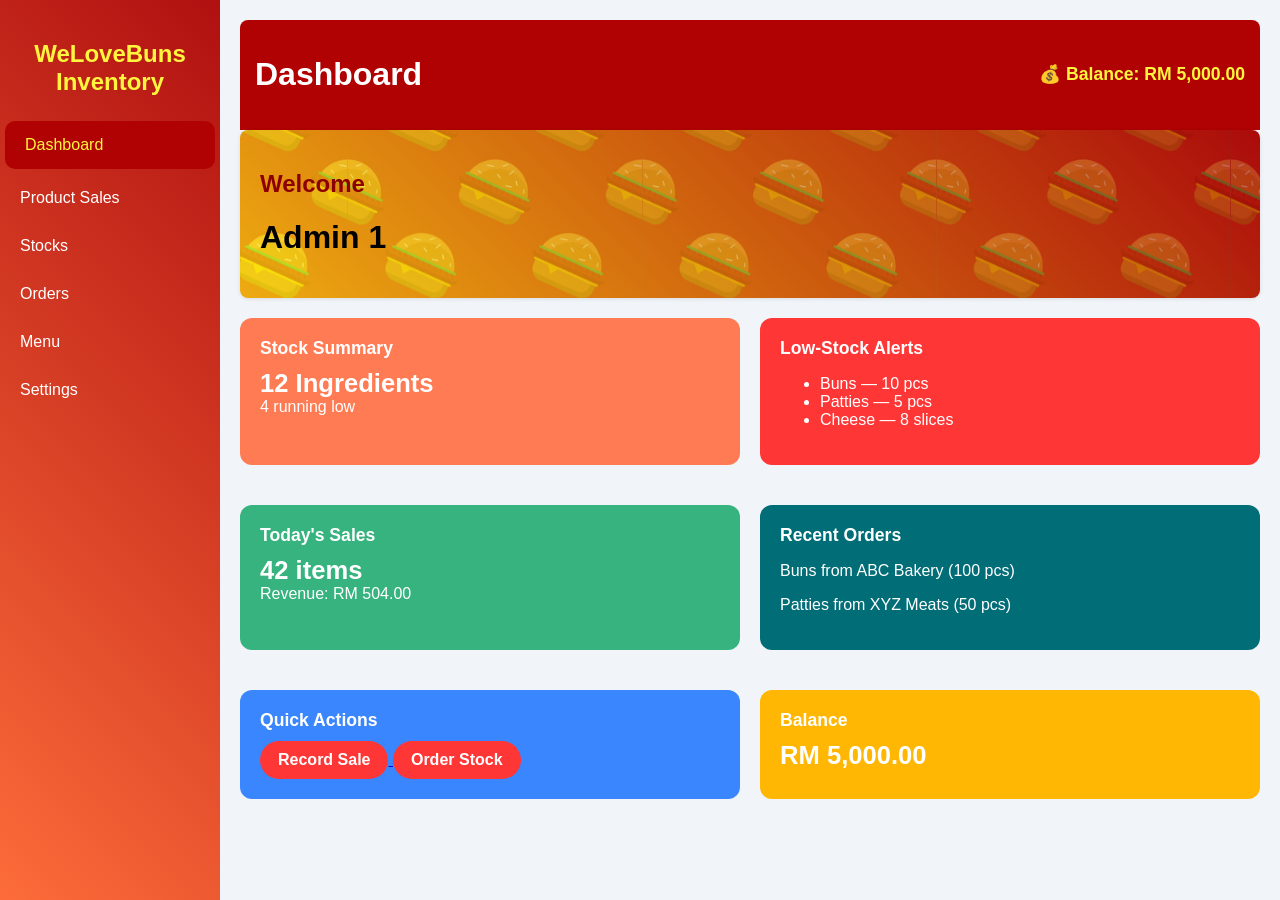
<file: index.html>
<!DOCTYPE html>
<html lang="en">
<head>
  <meta charset="UTF-8">
  <meta name="viewport" content="width=device-width, initial-scale=1.0">
  <title>Burger Inventory - Dashboard</title>
  <link rel="stylesheet" href="style.css">
</head>
<body>

  <div class="sidebar">
    <h2>WeLoveBuns Inventory</h2>
    <a href="index.html" class="active">Dashboard</a>
    <a href="sales.html">Product Sales</a>
    <a href="stocks.html">Stocks</a>
    <a href="orders.html">Orders</a>
    <a href="menu.html">Menu</a>
    <a href="settings.html">Settings</a>
  </div>

  <div class="main">
    <div class="header">
      <h1>Dashboard</h1>
        <div class="money-display">
          💰 Balance: RM 5,000.00
        </div>
    </div>
    <div class="content" id="dashboard">
      <h2 style ="color: rgb(140, 0, 0);">Welcome</h2>
      <h1>Admin 1</h1>
    </div>
     <div class="dashboard-grid">

      <div class="card stock">
        <h3>Stock Summary</h3>
        <div class="stat">12 Ingredients</div>
        <div>4 running low</div>
      </div>

      <div class="card low">
        <h3>Low-Stock Alerts</h3>
        <ul class="low-list">
          <li>Buns — 10 pcs</li>
          <li>Patties — 5 pcs</li>
          <li>Cheese — 8 slices</li>
        </ul>
      </div>

      <div class="card sales">
        <h3>Today's Sales</h3>
        <div class="stat">42 items</div>
        <div>Revenue: RM 504.00</div>
      </div>

      <div class="card orders">
        <h3>Recent Orders</h3>
        <p>Buns from ABC Bakery (100 pcs)</p>
        <p>Patties from XYZ Meats (50 pcs)</p>
      </div>

      <div class="card actions">
        <h3>Quick Actions</h3>
        <a href="sales.html">
          <button>Record Sale</button>
        </a>
        <a href="orders.html">
        <button>Order Stock</button>
       </a>
      </div>

      <div class="card balance">
        <h3>Balance</h3>
        <div class="stat">RM 5,000.00</div>
      </div>

    </div>

  </div>

</body>
</html>
</file>
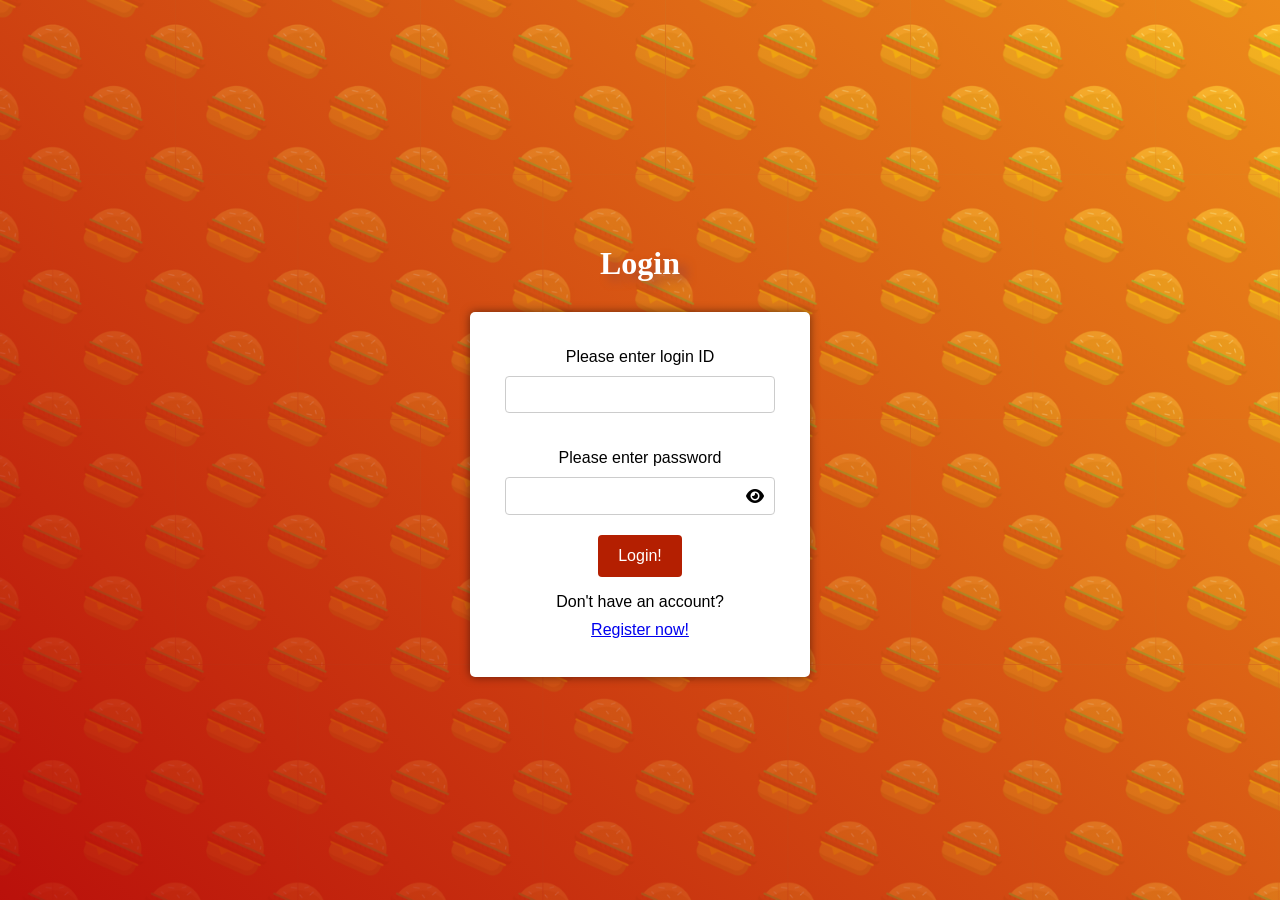
<file: login.html>
<!DOCTYPE html>
<html lang="en">
<head>
    <meta charset="UTF-8">
    <title>register form</title>
    <link rel="stylesheet" href="login.css">
    <link rel="stylesheet" href="https://cdnjs.cloudflare.com/ajax/libs/font-awesome/6.6.0/css/all.min.css">
</head>

<body>
    <div class="container">
    <h1>Login</h1>
    <form action="index.html">
        <p>Please enter login ID</p>
        <input type="text">
        <p>Please enter password</p>
        <div class="password-container">
            <input type="password" id="input_pass">
            <i id="btn_passview" class="fa-solid fa-eye toggle-icon"></i>
        </div>
        <input type="submit" value="Login!">
        <p>Don't have an account?</p>
        <a href="register.html">Register now!</a>
    <br></br>
    </form>

    <script src="pass_see.js"></script>
    </div>
</body>

</html>
</file>
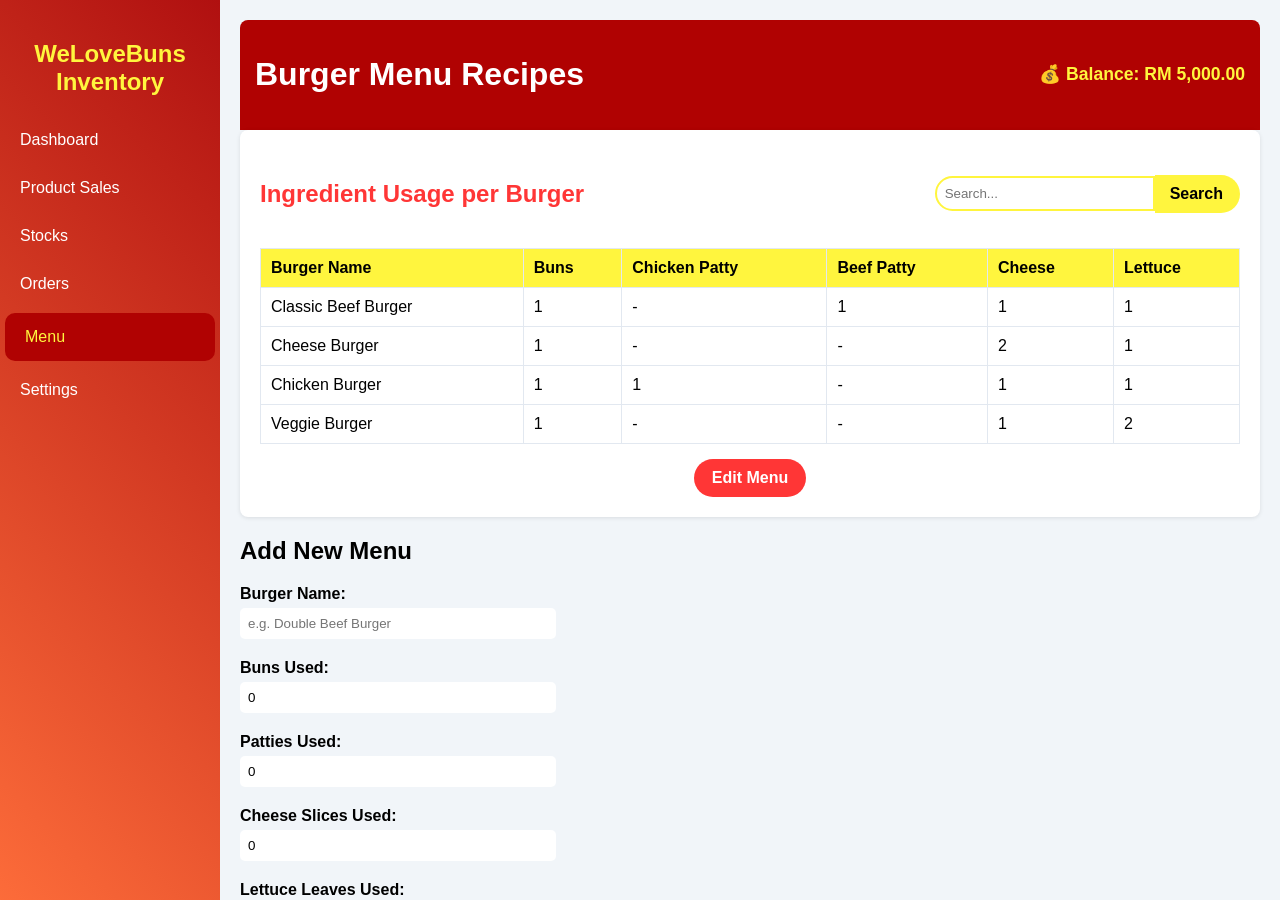
<file: menu.html>
<!DOCTYPE html>
<html lang="en">
<head>
  <meta charset="UTF-8">
  <meta name="viewport" content="width=device-width, initial-scale=1.0">
  <title>Burger Menu - Ingredients</title>
  <link rel="stylesheet" href="style.css">
</head>
<body>

  <div class="sidebar">
    <h2>WeLoveBuns Inventory</h2>
    <a href="index.html">Dashboard</a>
    <a href="sales.html">Product Sales</a>
    <a href="stocks.html">Stocks</a>
    <a href="orders.html">Orders</a>
    <a href="menu.html" class="active">Menu</a>
    <a href="settings.html">Settings</a>
  </div>

  <div class="main">
    <div class="header">
      <h1>Burger Menu Recipes</h1>
        <div class="money-display">
          💰 Balance: RM 5,000.00
        </div>
    </div>

  <div class="content">
    <div class="title-bar">
      <h2>Ingredient Usage per Burger</h2>
      <div class="search-bar">
        <input type="text" placeholder="Search...">
        <button class="btn-search">Search</button>
      </div>
    </div>

      <table>
        <tr>
          <th>Burger Name</th>
          <th>Buns</th>
          <th>Chicken Patty</th>
          <th>Beef Patty</th>
          <th>Cheese</th>
          <th>Lettuce</th>
        </tr>
        <tr>
          <td>Classic Beef Burger</td>
          <td>1</td>
          <td>-</td>
          <td>1</td>
          <td>1</td>
          <td>1</td>
        </tr>
        <tr>
          <td>Cheese Burger</td>
          <td>1</td>
          <td>-</td>
          <td>-</td>
          <td>2</td>
          <td>1</td>
        </tr>
        <tr>
          <td>Chicken Burger</td>
          <td>1</td>
          <td>1</td>
          <td>-</td>
          <td>1</td>
          <td>1</td>
        </tr>
        <tr>
          <td>Veggie Burger</td>
          <td>1</td>
          <td>-</td>
          <td>-</td>  
          <td>1</td>
          <td>2</td>
        </tr>
      </table>
      <div style="text-align:center; margin-top:15px">
        <button onclick="alert('You will be directed to Editting Page!')">Edit Menu</button>
      </div>
    </div>
    <div class="add-product">
      <h2>Add New Menu</h2>
      <form id="new-product" action="#" method="post">
        <label for="new-name">Burger Name:</label>
        <input type="text" id="new-name" name="new_name" placeholder="e.g. Double Beef Burger" required>
        <br>
        <label for="bun-use">Buns Used:</label>
        <input type="number" id="bun-use" name="bun_use" min="0" value="0" required>
        <br>
        <label for="patty-use">Patties Used:</label>
        <input type="number" id="patty-use" name="patty_use" min="0" value="0" required>
        <br>
        <label for="cheese-use">Cheese Slices Used:</label>
        <input type="number" id="cheese-use" name="cheese_use" min="0" value="0">
        <br>
        <label for="lettuce-use">Lettuce Leaves Used:</label>
        <input type="number" id="lettuce-use" name="lettuce_use" min="0" value="0">
        <br>
        <label for="new-price">Price (RM):</label>
        <input type="number" id="new-price" name="new_price" step="0.10" placeholder="e.g. 15.00" required>
        <br>
        <button type="submit"onclick="alert('Product Added Successfully!')">Add Product</button>
      </form>
    </div>
  </div>

</body>
</html>
</file>
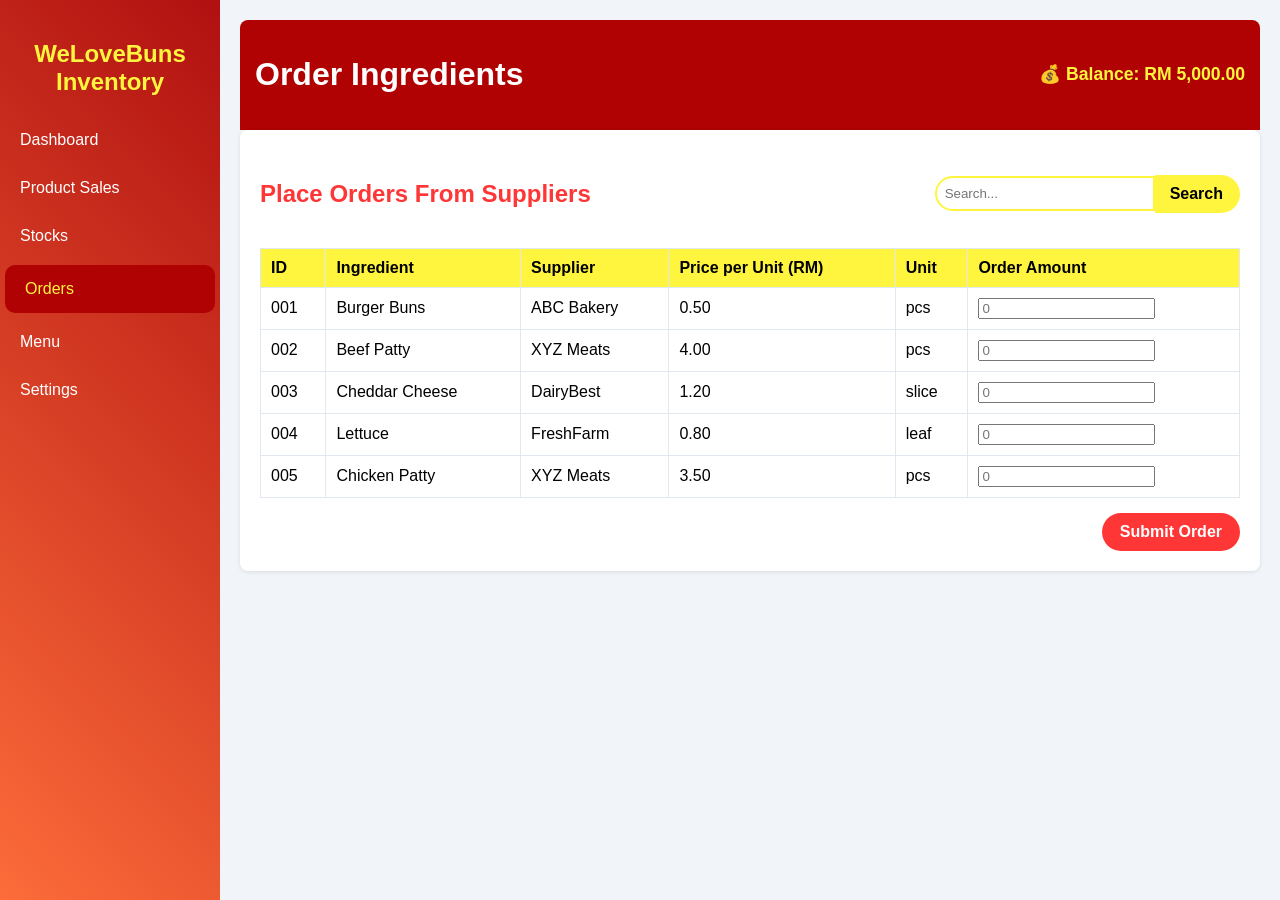
<file: orders.html>
<!DOCTYPE html>
<html lang="en">
<head>
  <meta charset="UTF-8">
  <meta name="viewport" content="width=device-width, initial-scale=1.0">
  <title>Orders - Inventory</title>
  <link rel="stylesheet" href="style.css">
</head>
<body>

  <div class="sidebar">
    <h2>WeLoveBuns Inventory</h2>
    <a href="index.html">Dashboard</a>
    <a href="sales.html">Product Sales</a>
    <a href="stocks.html">Stocks</a>
    <a href="orders.html"class="active">Orders</a>
    <a href="menu.html">Menu</a>
    <a href="settings.html">Settings</a>
  </div>

  <div class="main">
    <div class="header">
      <h1>Order Ingredients</h1>
        <div class="money-display">
          💰 Balance: RM 5,000.00
        </div>
    </div>
   <div class="content">
    
        <div class="title-bar">
        <h2>Place Orders From Suppliers</h2>
      <div class="search-bar">
        <input type="text" placeholder="Search...">
        <button class="btn-search">Search</button>
      </div>
    </div>

  <form action="#" method="post">
    <table>
      <tr>
        <th>ID</th>
        <th>Ingredient</th>
        <th>Supplier</th>
        <th>Price per Unit (RM)</th>
        <th>Unit</th>
        <th>Order Amount</th>
      </tr>
      <tr>
        <td>001</td>
        <td>Burger Buns</td>
        <td>ABC Bakery</td>
        <td>0.50</td>
        <td>pcs</td>
        <td><input type="number" name="buns" min="0" placeholder="0"></td>
      </tr>
      <tr>
        <td>002</td>
        <td>Beef Patty</td>
        <td>XYZ Meats</td>
        <td>4.00</td>
        <td>pcs</td>
        <td><input type="number" name="beef" min="0" placeholder="0"></td>
      </tr>
      <tr>
        <td>003</td>
        <td>Cheddar Cheese</td>
        <td>DairyBest</td>
        <td>1.20</td>
        <td>slice</td>
        <td><input type="number" name="cheese" min="0" placeholder="0"></td>
      </tr>
      <tr>
        <td>004</td>
        <td>Lettuce</td>
        <td>FreshFarm</td>
        <td>0.80</td>
        <td>leaf</td>
        <td><input type="number" name="lettuce" min="0" placeholder="0"></td>
      </tr>
      <tr>
        <td>005</td>
        <td>Chicken Patty</td>
        <td>XYZ Meats</td>
        <td>3.50</td>
        <td>pcs</td>
        <td><input type="number" name="chicken" min="0" placeholder="0"></td>
      </tr>
    </table>
      <div class="submit-container">
       <button type="submit" onclick="alert('Submitted Successfully!')">Submit Order</button>
      </div>

  </form>
</div>
  </div>

</body>
</html>
</file>
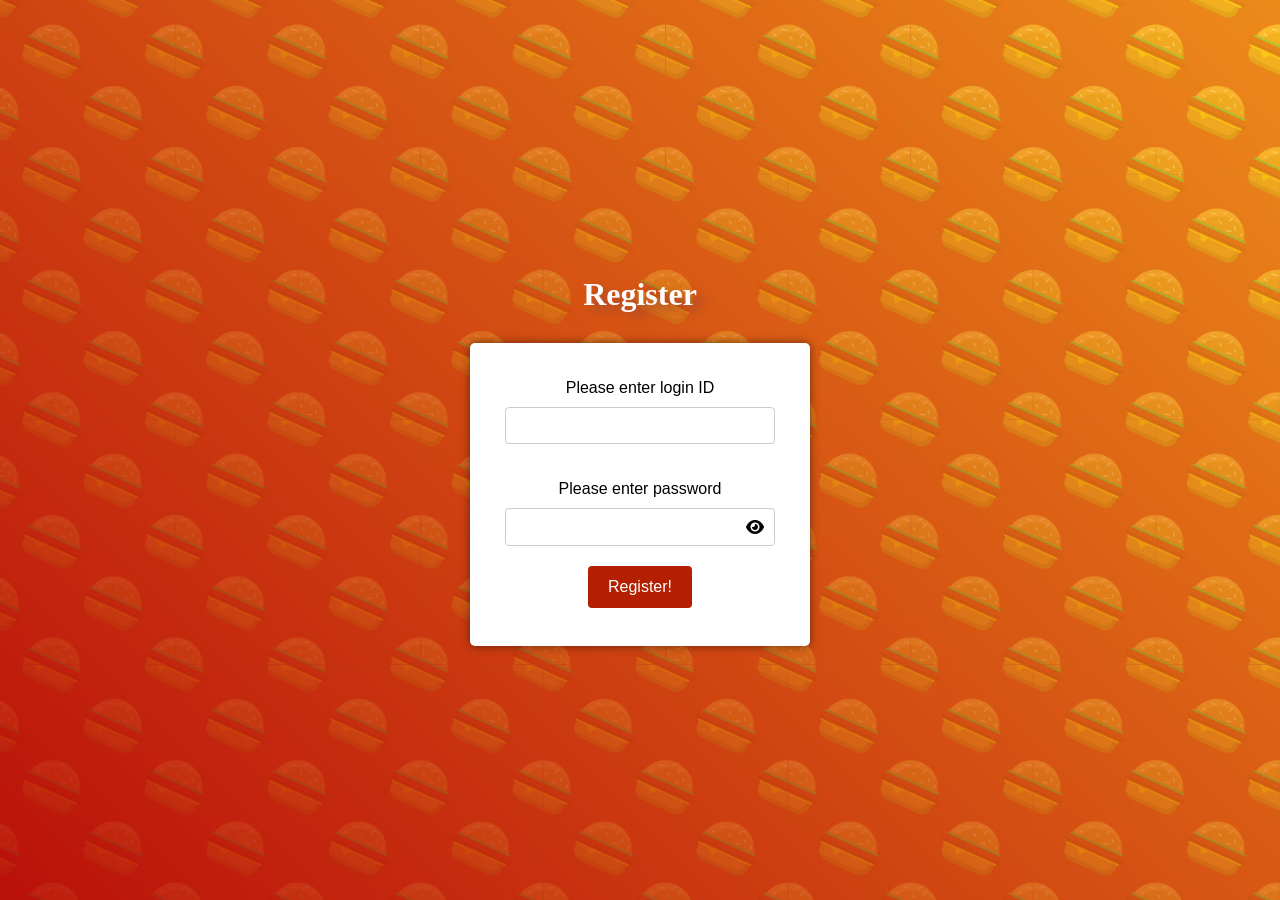
<file: register.html>
<!DOCTYPE html>
<html lang="en">
<head>
    <meta charset="UTF-8">
    <title>Login form</title>
    <link rel="stylesheet" href="login.css">
    <link rel="stylesheet" href="https://cdnjs.cloudflare.com/ajax/libs/font-awesome/6.6.0/css/all.min.css">
</head>
<body>
    <div class="container">
    <h1>Register</h1>
    <form action="login.html">
        <p>Please enter login ID</p>
        <input type="text">
        <p>Please enter password</p>
        <div class="password-container">
            <input type="password" id="input_pass">
            <i id="btn_passview" class="fa-solid fa-eye toggle-icon"></i>
        </div>
        <input type="submit" value="Register!">
        
    <br></br>
    </form>

    <script src="pass_see.js"></script>
    </div>
</body>

</html>
</file>
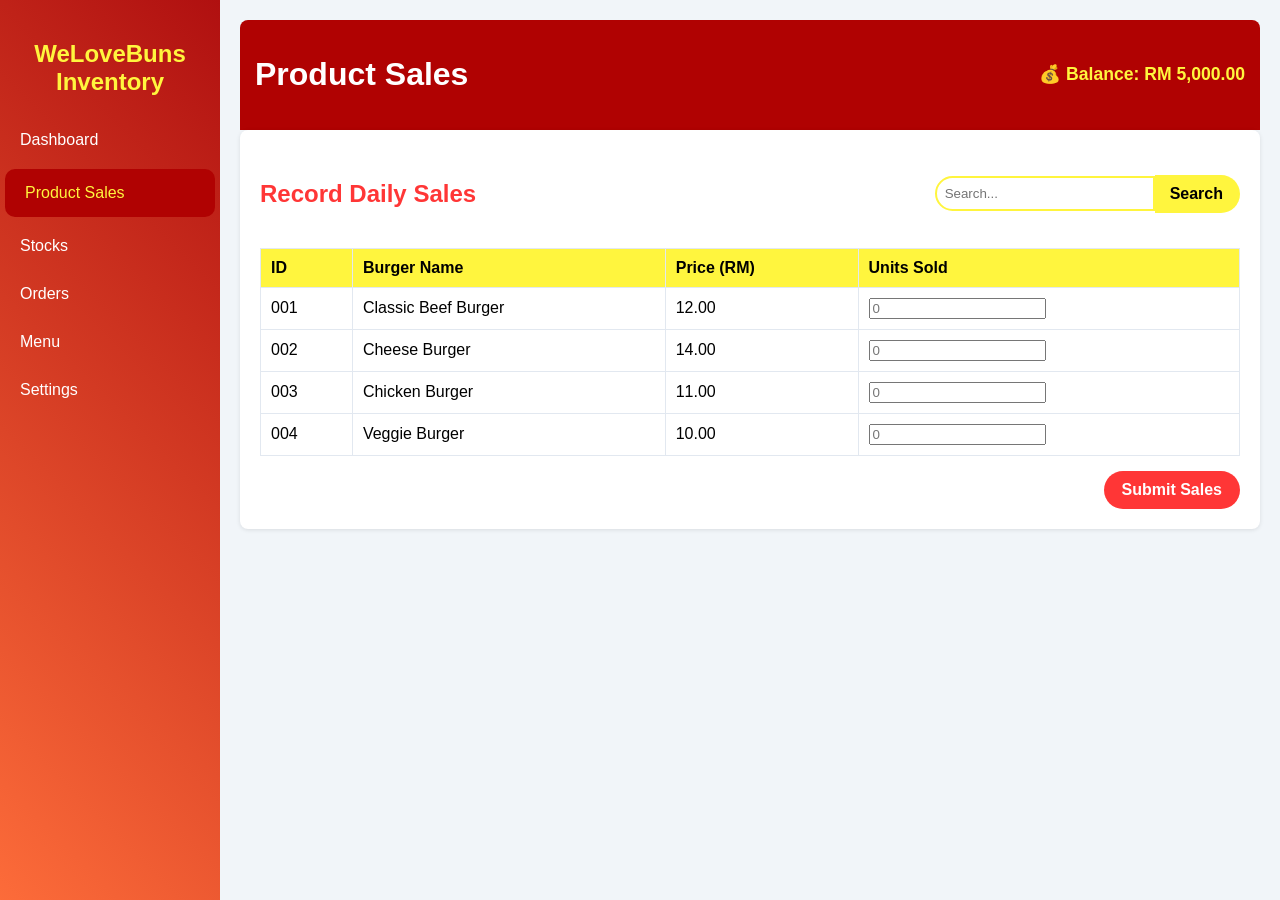
<file: sales.html>
<!DOCTYPE html>
<html lang="en">
<head>
  <meta charset="UTF-8">
  <meta name="viewport" content="width=device-width, initial-scale=1.0">
  <title>Burger Menu - Inventory</title>
  <link rel="stylesheet" href="style.css">
</head>
<body>

  <div class="sidebar">
    <h2>WeLoveBuns Inventory</h2>
    <a href="index.html">Dashboard</a>
    <a href="sales.html" class="active">Product Sales</a>
    <a href="stocks.html">Stocks</a>
    <a href="orders.html">Orders</a>
    <a href="menu.html">Menu</a>
    <a href="settings.html">Settings</a>
  </div>

  <div class="main">
    <div class="header">
      <h1>Product Sales</h1>
        <div class="money-display">
          💰 Balance: RM 5,000.00
        </div>
    </div>
    <div class="content">

    <div class="title-bar">
      <h2>Record Daily Sales</h2>
      <div class="search-bar">
        <input type="text" placeholder="Search...">
        <button class="btn-search">Search</button>
      </div>
    </div>
    
      <form action="#" method="post">
        <table>
          <tr>
            <th>ID</th>
            <th>Burger Name</th>
            <th>Price (RM)</th>
            <th>Units Sold</th>
          </tr>
          <tr>
            <td>001</td>
            <td>Classic Beef Burger</td>
            <td>12.00</td>
            <td><input type="number" name="beef_burger" min="0" placeholder="0"></td>
          </tr>
          <tr>
            <td>002</td>
            <td>Cheese Burger</td>
            <td>14.00</td>
            <td><input type="number" name="cheese_burger" min="0" placeholder="0"></td>
          </tr>
          <tr>
            <td>003</td>
            <td>Chicken Burger</td>
            <td>11.00</td>
            <td><input type="number" name="chicken_burger" min="0" placeholder="0"></td>
          </tr>
          <tr>
            <td>004</td>
            <td>Veggie Burger</td>
            <td>10.00</td>
            <td><input type="number" name="veggie_burger" min="0" placeholder="0"></td>
          </tr>
        </table>
        <div class="submit-container">
        <button type="submit" onclick="alert('Submitted Successfully!')">Submit Sales</button>
        </div>
      </form>
    </div>
    <br>
  </div>

</body>
</html>
</file>
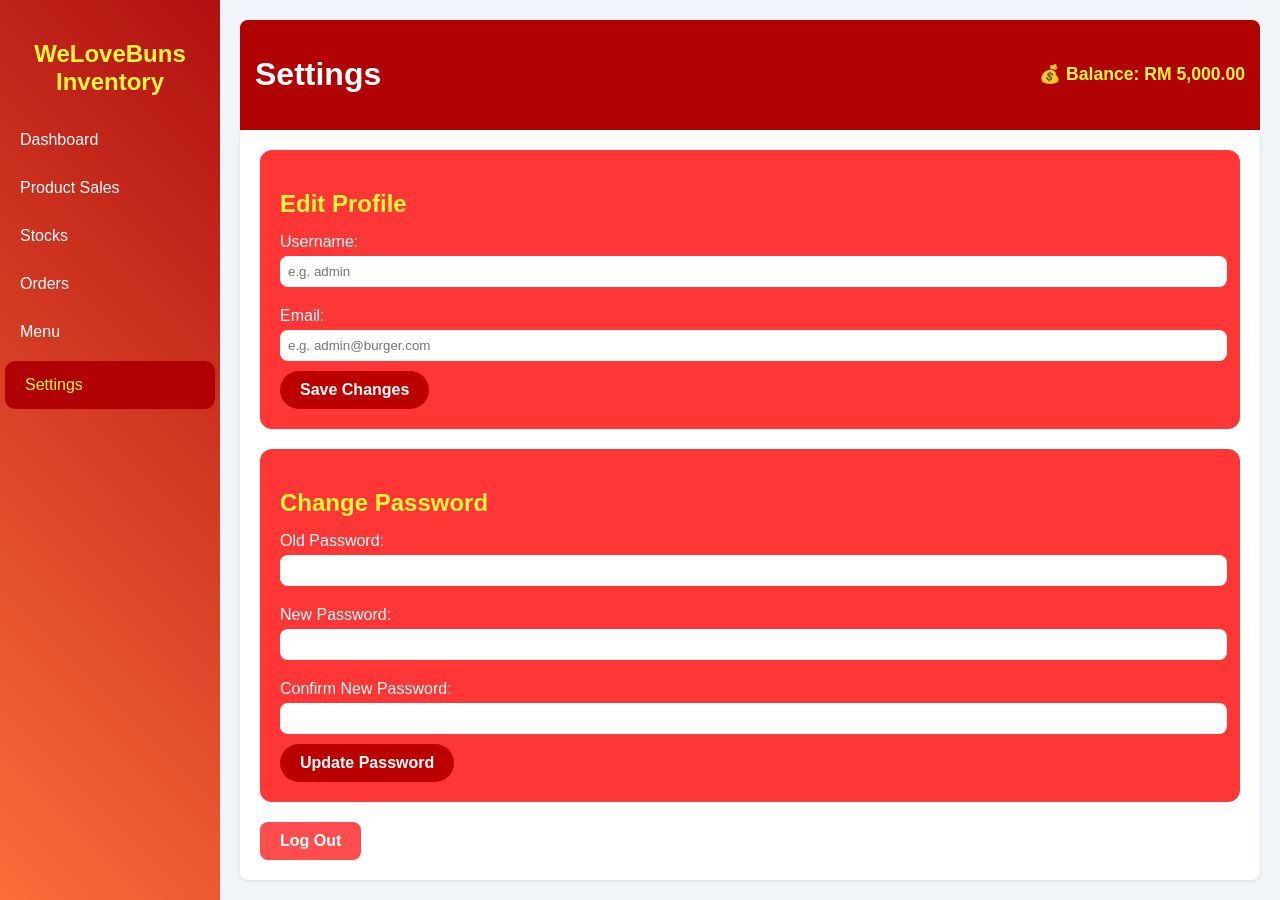
<file: settings.html>
<!DOCTYPE html>
<html lang="en">
<head>
  <meta charset="UTF-8">
  <meta name="viewport" content="width=device-width, initial-scale=1.0">
  <title>Settings - Inventory</title>
  <link rel="stylesheet" href="style.css">
</head>
<body>

  <div class="sidebar">
    <h2>WeLoveBuns Inventory</h2>
    <a href="index.html">Dashboard</a>
    <a href="sales.html">Product Sales</a>
    <a href="stocks.html">Stocks</a>
    <a href="orders.html">Orders</a>
    <a href="menu.html">Menu</a>
    <a href="settings.html"class="active">Settings</a>
  </div>

  <div class="main">
    <div class="header">
      <h1>Settings</h1>
        <div class="money-display">
          💰 Balance: RM 5,000.00
        </div>
    </div>
    <div class="content">
          <div class="card">
            <h2>Edit Profile</h2>
            <form id="profile-form">
              <label for="username">Username:</label>
              <input type="text" id="username" name="username" placeholder="e.g. admin" required>

              <label for="email">Email:</label>
              <input type="email" id="email" name="email" placeholder="e.g. admin@burger.com" required>



              <button type="submit" class="btn-red" onclick="alert('Changes Saved Successfully!')">Save Changes</button>
            </form>
          </div>

          <div class="card">
            <h2>Change Password</h2>
            <form id="password-form">
              <label for="old-password">Old Password:</label>
              <input type="password" id="old-password" name="old_password" required>

              <label for="new-password">New Password:</label>
              <input type="password" id="new-password" name="new_password" required>

              <label for="confirm-password">Confirm New Password:</label>
              <input type="password" id="confirm-password" name="confirm_password" required>

              <button type="submit" class="btn-red" onclick="alert('Password Updated Successfully!')">Update Password</button>
            </form>
          </div>
      <button class="logout-btn" onclick="window.location.href='login.html'">Log Out</button>
  </div>

</body>
</html>
</file>
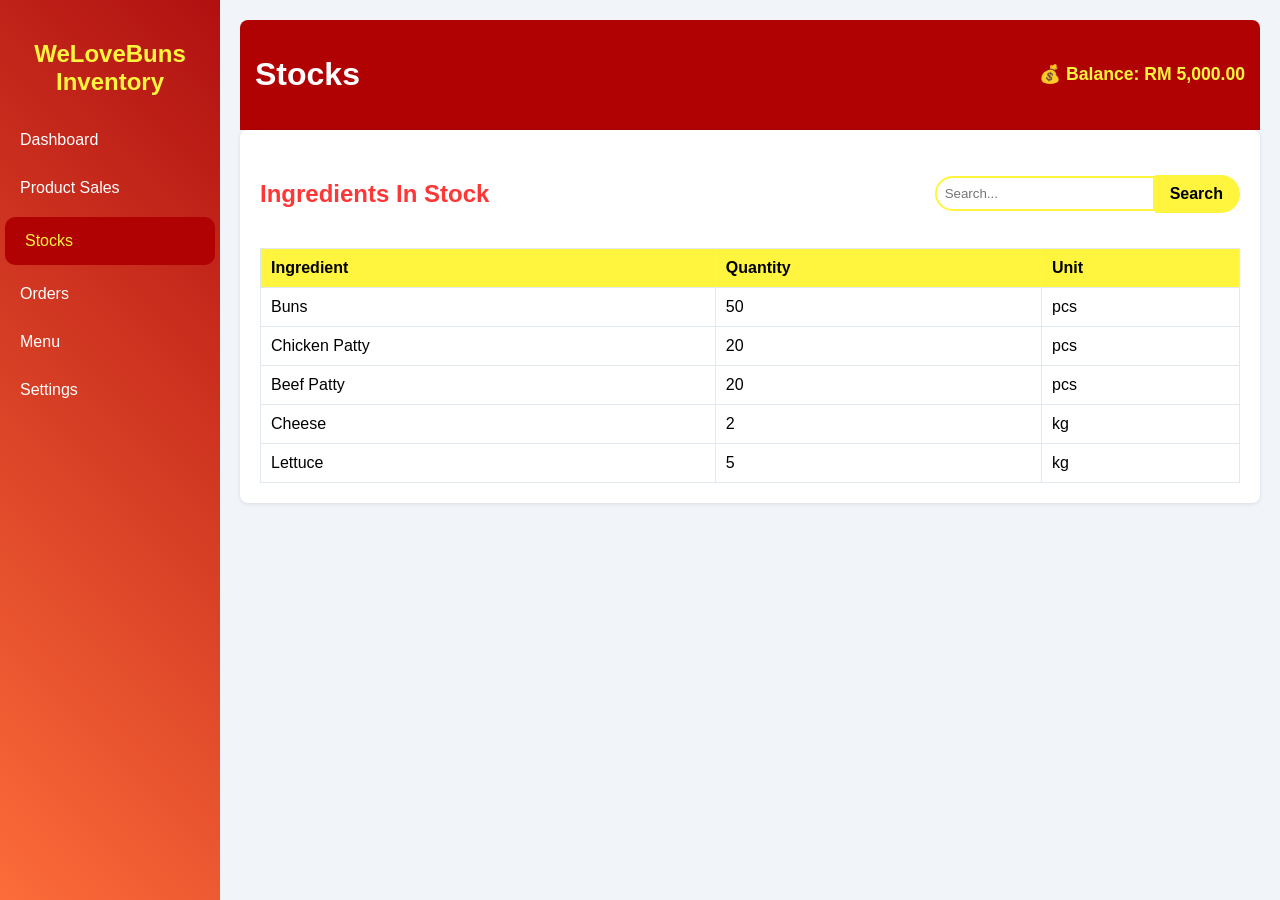
<file: stocks.html>
<!DOCTYPE html>
<html lang="en">
<head>
  <meta charset="UTF-8">
  <meta name="viewport" content="width=device-width, initial-scale=1.0">
  <title>Burger Inventory - Stocks</title>
  <link rel="stylesheet" href="style.css">
</head>
<body>

  <div class="sidebar">
    <h2>WeLoveBuns Inventory</h2>
    <a href="index.html">Dashboard</a>
    <a href="sales.html">Product Sales</a>
    <a href="stocks.html"class="active">Stocks</a>
    <a href="orders.html">Orders</a>
    <a href="menu.html">Menu</a>
    <a href="settings.html">Settings</a>
  </div>

  <div class="main">
    <div class="header">
      <h1>Stocks</h1>
      <div class="money-display">
          💰 Balance: RM 5,000.00
      </div>
    </div>
    <div class="content">

          <div class="title-bar">
      <h2>Ingredients In Stock</h2>
      <div class="search-bar">
        <input type="text" placeholder="Search...">
        <button class="btn-search">Search</button>
      </div>
    </div>

      <table>
        <tr>
          <th>Ingredient</th>
          <th>Quantity</th>
          <th>Unit</th>
        </tr>
        <tr>
          <td>Buns</td>
          <td>50</td>
          <td>pcs</td>
        </tr>
        <tr>
          <td>Chicken Patty</td>
          <td>20</td>
          <td>pcs</td>
        </tr>
        <tr>
          <td>Beef Patty</td>
          <td>20</td>
          <td>pcs</td>
        </tr>
        <tr>
          <td>Cheese</td>
          <td>2</td>
          <td>kg</td>
        </tr>
        <tr>
          <td>Lettuce</td>
          <td>5</td>
          <td>kg</td>
        </tr>
      </table>
    </div>
  </div>

</body>
</html>
</file>
<file: style.css>
:root {
  --bg-color: #ff3636;
  --second-bg-color: #b00202;
  --text-color: white;
  --main-color: #fff53e;
}

body {
  margin: 0;
  font-family: Arial, sans-serif;
  display: flex;
  height: 100vh;
  color: var(--text-color);
}

/* Sidebar */
.sidebar {
  width: 220px;
  background:linear-gradient(225deg, #b01010,#ff6f3b);
  color: var(--text-color);
  display: flex;
  flex-direction: column;
  padding: 20px 0;
  position: fixed;
  height: 100%;
}

.sidebar h2 {
  text-align: center;
  margin-bottom: 20px;
  color: var(--main-color);
}

.sidebar a {
  padding: 15px 20px;
  text-decoration: none;
  color: var(--text-color);
  display: block;
  transition: 0.3s;

}

.sidebar a:hover, a.active{
  background: var(--second-bg-color);
  color: var(--main-color);
  border-radius: 10px;
  margin: 5px 5px;
}

/* Main content */
.main {
  margin-left: 220px;
  flex: 1;
  background: #f1f5f9;
  padding: 20px;
  overflow-y: auto;
  color: black;
}

.header {
  display: flex;
  justify-content: space-between;
  align-items: center;
  padding: 15px;
  background: var(--second-bg-color);
  color: var(--text-color);
  border-top-right-radius: 8px;
  border-top-left-radius: 8px;
}

.money-display {
  font-weight: bold;
  font-size: 1.1em;
  color: var(--main-color);
}

.header h1 {
  color: white
}

.content {
  background: #fff;
  padding: 20px;
  border-radius: 8px;
  box-shadow: 0 1px 4px rgba(0,0,0,0.1);
}

.content h2 {
  color: var(--bg-color);
}

#dashboard{
background:linear-gradient(225deg, #9206069c,#fcfc0fa6),url("images/bg-pic.png");
    background-repeat: no-repeat;
}

table {
  width: 100%;
  border-collapse: collapse;
  margin-top: 15px;
}

table, th, td {
  border: 1px solid #e2e8f0;
}

th, td {
  padding: 10px;
  text-align: left;
}

th {
  background: var(--main-color);
  color: black;
}
.logout-btn {
  background-color: #ff4d4d;
  color: white;
  padding: 10px 20px;
  border: none;
  border-radius: 8px;
  cursor: pointer;
  font-size: 1em;
  font-weight: bold;
  transition: background 0.3s ease;
}

.logout-btn:hover {
  background-color: #cc0000;
}
.add-product label {
  display: block;       /* makes label on its own line */
  margin-top: 10px;     /* space above each label */
  font-weight: bold;
}

.add-product input {
  margin-top: 5px;      /* space between label and input */
  margin-bottom: 10px;  /* space under each input */
  padding: 8px;
  border: none;
  border-radius: 5px;
  width: 100%;          /* make inputs stretch nicely */
  max-width: 300px;     /* limit so they don’t get too wide */
}

.dashboard-grid {
  display: grid;
  grid-template-columns: repeat(2, 1fr); /* exactly 2 columns */
  gap: 20px;
  margin-top: 20px;
}


/* Color variations for different cards */
.card.stock { background: #ff7b54; }       /* orange */
.card.low { background: #ff3636; }        /* red */
.card.sales { background: #36b37e; }      /* green */
.card.orders { background: #006d77; }     /* teal */
.card.actions { background: #3a86ff; }    /* blue */
.card.balance { background: #ffb703; }    /* yellow-orange */

/* Adjust titles inside cards */
.card h3 {
  margin: 0 0 10px 0;
  font-size: 1.1rem;
  font-weight: 700;
}

.stat {
  font-size: 1.6rem;
  font-weight: 800;
}
button {
  background-color: #ff3636;   /* bright red */
  color: white;                /* text color */
  padding: 10px 18px;          /* spacing inside button */
  border: none;                /* remove border */
  border-radius: 25px;         /* rounded pill shape */
  font-size: 1rem;
  font-weight: 600;
  cursor: pointer;
  transition: background 0.3s ease;
}
button:hover {
  background-color: #b00202;   /* darker red on hover */
}

.submit-container {
  text-align: right;  /* pushes button to the right */
  margin-top: 15px;   /* optional spacing */
}

.card {
  background:#ff3636;
  padding: 20px;
  border-radius: 12px;
  margin-bottom: 20px;
  color: var(--text-color);
}

.card h2 {
  margin-bottom: 15px;
  color: var(--main-color);
}

.card label {
  display: block;
  margin-top: 10px;
  margin-bottom: 5px;
}

.card input {
  width: 99%;
  padding: 8px;
  border: none;
  border-radius: 8px;
  margin-bottom: 10px;
}

.btn-red {
  background: rgb(188, 0, 0);
  color: white;
  padding: 10px 20px;
  border: none;
  border-radius: 25px;
  cursor: pointer;
  font-weight: bold;
}

.btn-red:hover {
  background: darkred;
}
.title-bar {
  display: flex;
  justify-content: space-between; /* h2 on left, search on right */
  align-items: center;
  margin: 10px 0 20px;
}

.search-bar {
  display: flex;
  align-items: center;
}

.search-bar input {
  padding: 8px;
  border: 2px solid var(--main-color);
  border-radius: 20px 0 0 20px;
  outline: none;
  width: 200px;
}

.search-bar input:focus {
  border-color: var(--bg-color);
}

.btn-search {
  background: var(--main-color);
  color: black;
  border: 2px solid var(--main-color);
  border-left: none;
  border-radius: 0 20px 20px 0;
  padding: 8px 15px;
  cursor: pointer;
  font-weight: bold;
}

.btn-search:hover {
  background: var(--bg-color);
  border-color: var(--bg-color);
  color: white;
}
</file>
<file: login.css>
body {
    background:linear-gradient(225deg, rgba(255, 218, 31, 0.6),rgba(183, 16, 10, 0.9)),url("images/bg-pic.png");
    background-repeat: no-repeat;
    background-size: cover;
    background-position: center;
    font-family: sans-serif;
    background-color: #e1ff36;
    text-align: center;
    display: flex;              
    justify-content: center;  
    align-items: center;        
    min-height: 100vh;      
    margin: 0;                 
  }

  h1{
    font-family: "Azonix";
    color:#ffffff;
    margin-bottom:30px;
    text-shadow: 8px 6px 10px rgb(170, 75, 46);
  }

  .container {
  text-align: center; /* h1 centered above form */
}

  form {
    font-family: 'Trebuchet MS', 'Lucida Sans Unicode', 'Lucida Grande', 'Lucida Sans', Arial, sans-serif;
    width: 300px;
    margin: 0 auto;
    background-color: white;
    padding: 20px;
    border-radius: 5px;  
    box-shadow: 0 0 10px rgba(0, 0, 0, 0.5);
}

.password-container {
  display: flex;
  align-items: center;
  width: 90%;
  margin: 0 auto 20px; 
  border: 1px solid #ccc;  
  border-radius: 4px;
  padding-right: 10px;
  box-sizing: border-box;
}

.password-container input {
  border: none;             
  outline: none;
  flex: 1;
  padding: 10px;
  font-size: 14px;
  background: transparent;  
}

p {
    margin-bottom: 10px;
}

  form >input[type="text"]{
    width: 90%;
    padding: 10px;
    margin-bottom: 20px;
    border: 1px solid #ccc;
    border-radius: 4px;
    box-sizing: border-box;
  }

  input[type="submit"]{
    font-size: 16px;
    background-color: #007bff;
    color: white;
    padding: 12px 20px;
    border: none;
    border-radius: 4px;
    cursor:pointer;
  }

  input[type="submit"]{
    background-color: #b41f01;
  }
</file>
